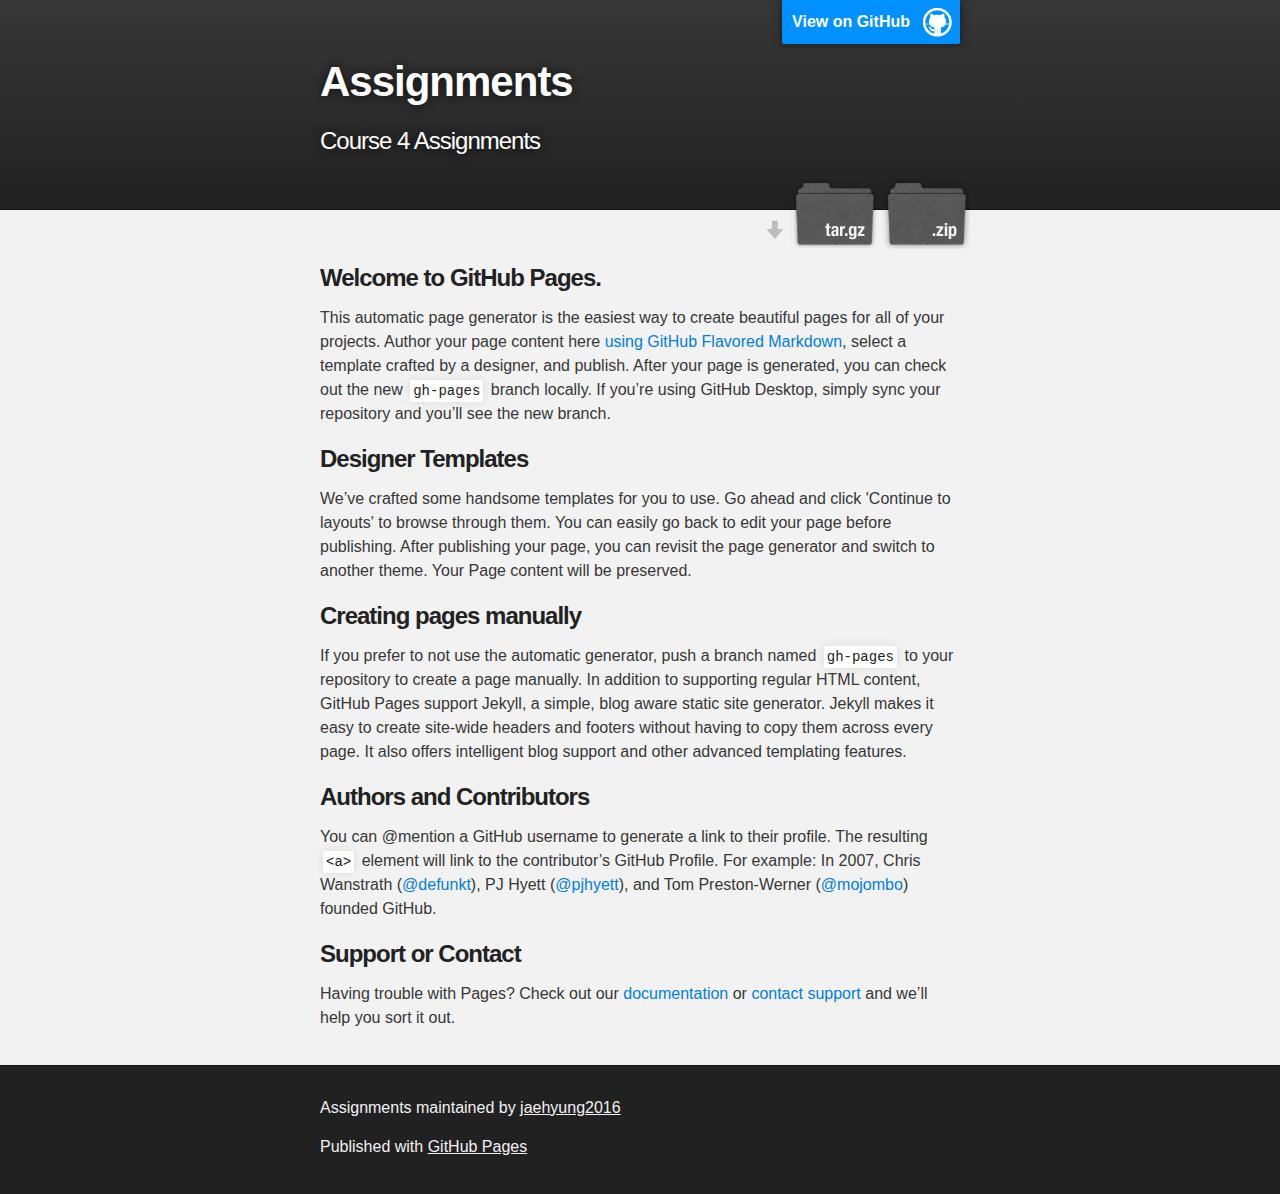
<file: index.html>
<!DOCTYPE html>
<html>

  <head>
    <meta charset='utf-8'>
    <meta http-equiv="X-UA-Compatible" content="chrome=1">
    <meta name="description" content="Assignments : Course 4 Assignments">

    <link rel="stylesheet" type="text/css" media="screen" href="stylesheets/stylesheet.css">

    <title>Assignments</title>
  </head>

  <body>

    <!-- HEADER -->
    <div id="header_wrap" class="outer">
        <header class="inner">
          <a id="forkme_banner" href="https://github.com/jaehyung2016/assignments">View on GitHub</a>

          <h1 id="project_title">Assignments</h1>
          <h2 id="project_tagline">Course 4 Assignments</h2>

            <section id="downloads">
              <a class="zip_download_link" href="https://github.com/jaehyung2016/assignments/zipball/master">Download this project as a .zip file</a>
              <a class="tar_download_link" href="https://github.com/jaehyung2016/assignments/tarball/master">Download this project as a tar.gz file</a>
            </section>
        </header>
    </div>

    <!-- MAIN CONTENT -->
    <div id="main_content_wrap" class="outer">
      <section id="main_content" class="inner">
        <h3>
<a id="welcome-to-github-pages" class="anchor" href="#welcome-to-github-pages" aria-hidden="true"><span aria-hidden="true" class="octicon octicon-link"></span></a>Welcome to GitHub Pages.</h3>

<p>This automatic page generator is the easiest way to create beautiful pages for all of your projects. Author your page content here <a href="https://guides.github.com/features/mastering-markdown/">using GitHub Flavored Markdown</a>, select a template crafted by a designer, and publish. After your page is generated, you can check out the new <code>gh-pages</code> branch locally. If you’re using GitHub Desktop, simply sync your repository and you’ll see the new branch.</p>

<h3>
<a id="designer-templates" class="anchor" href="#designer-templates" aria-hidden="true"><span aria-hidden="true" class="octicon octicon-link"></span></a>Designer Templates</h3>

<p>We’ve crafted some handsome templates for you to use. Go ahead and click 'Continue to layouts' to browse through them. You can easily go back to edit your page before publishing. After publishing your page, you can revisit the page generator and switch to another theme. Your Page content will be preserved.</p>

<h3>
<a id="creating-pages-manually" class="anchor" href="#creating-pages-manually" aria-hidden="true"><span aria-hidden="true" class="octicon octicon-link"></span></a>Creating pages manually</h3>

<p>If you prefer to not use the automatic generator, push a branch named <code>gh-pages</code> to your repository to create a page manually. In addition to supporting regular HTML content, GitHub Pages support Jekyll, a simple, blog aware static site generator. Jekyll makes it easy to create site-wide headers and footers without having to copy them across every page. It also offers intelligent blog support and other advanced templating features.</p>

<h3>
<a id="authors-and-contributors" class="anchor" href="#authors-and-contributors" aria-hidden="true"><span aria-hidden="true" class="octicon octicon-link"></span></a>Authors and Contributors</h3>

<p>You can @mention a GitHub username to generate a link to their profile. The resulting <code>&lt;a&gt;</code> element will link to the contributor’s GitHub Profile. For example: In 2007, Chris Wanstrath (<a href="https://github.com/defunkt" class="user-mention">@defunkt</a>), PJ Hyett (<a href="https://github.com/pjhyett" class="user-mention">@pjhyett</a>), and Tom Preston-Werner (<a href="https://github.com/mojombo" class="user-mention">@mojombo</a>) founded GitHub.</p>

<h3>
<a id="support-or-contact" class="anchor" href="#support-or-contact" aria-hidden="true"><span aria-hidden="true" class="octicon octicon-link"></span></a>Support or Contact</h3>

<p>Having trouble with Pages? Check out our <a href="https://help.github.com/pages">documentation</a> or <a href="https://github.com/contact">contact support</a> and we’ll help you sort it out.</p>
      </section>
    </div>

    <!-- FOOTER  -->
    <div id="footer_wrap" class="outer">
      <footer class="inner">
        <p class="copyright">Assignments maintained by <a href="https://github.com/jaehyung2016">jaehyung2016</a></p>
        <p>Published with <a href="https://pages.github.com">GitHub Pages</a></p>
      </footer>
    </div>

    

  </body>
</html>
</file>
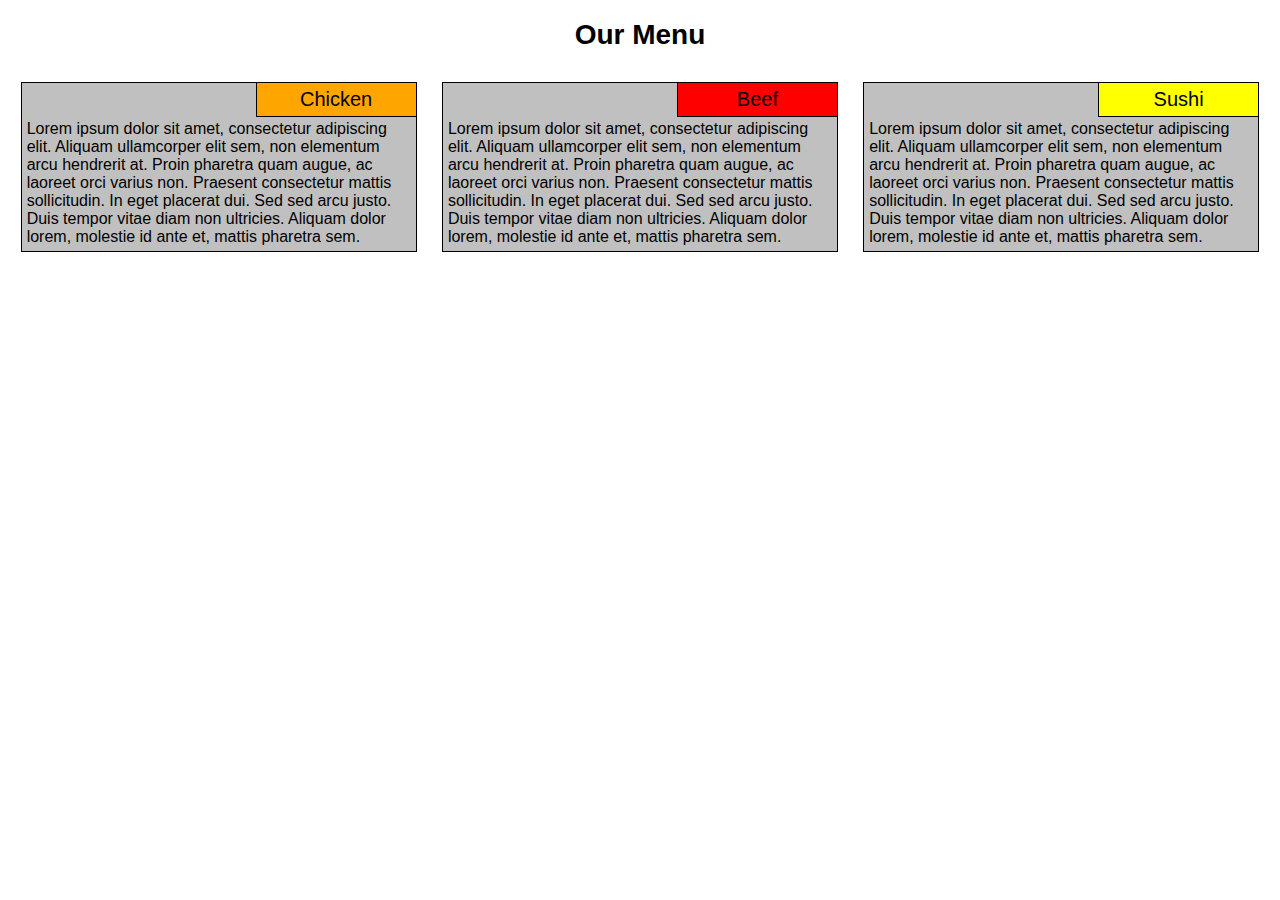
<file: module2-solution/index.html>
<!doctype html>
<html>
<head>
<title>Module 2 Assignment</title>
<meta name="viewport" content="width=device-width, initial-scale=1">
<link rel="stylesheet" href="css/style.css"></link>
</head>
<body>
<h1>Our Menu</h1>
<section id="chicken">
  <div class="title" id="chicken_title">
    Chicken
  </div>
  <div class="description">
Lorem ipsum dolor sit amet, consectetur adipiscing elit. Aliquam ullamcorper elit sem, non elementum arcu hendrerit at. Proin pharetra quam augue, ac laoreet orci varius non. Praesent consectetur mattis sollicitudin. In eget placerat dui. Sed sed arcu justo. Duis tempor vitae diam non ultricies. Aliquam dolor lorem, molestie id ante et, mattis pharetra sem.
  </div>
</section>
<section id="beef">
  <div class="title" id="beef_title">
    Beef
  </div>
  <div class="description">
Lorem ipsum dolor sit amet, consectetur adipiscing elit. Aliquam ullamcorper elit sem, non elementum arcu hendrerit at. Proin pharetra quam augue, ac laoreet orci varius non. Praesent consectetur mattis sollicitudin. In eget placerat dui. Sed sed arcu justo. Duis tempor vitae diam non ultricies. Aliquam dolor lorem, molestie id ante et, mattis pharetra sem.
  </div>
</section>
<section id="sushi">
  <div class="title" id="sushi_title">
    Sushi
  </div>
  <div class="description">
Lorem ipsum dolor sit amet, consectetur adipiscing elit. Aliquam ullamcorper elit sem, non elementum arcu hendrerit at. Proin pharetra quam augue, ac laoreet orci varius non. Praesent consectetur mattis sollicitudin. In eget placerat dui. Sed sed arcu justo. Duis tempor vitae diam non ultricies. Aliquam dolor lorem, molestie id ante et, mattis pharetra sem.
  </div>
</section>
</body>
</html>
</file>
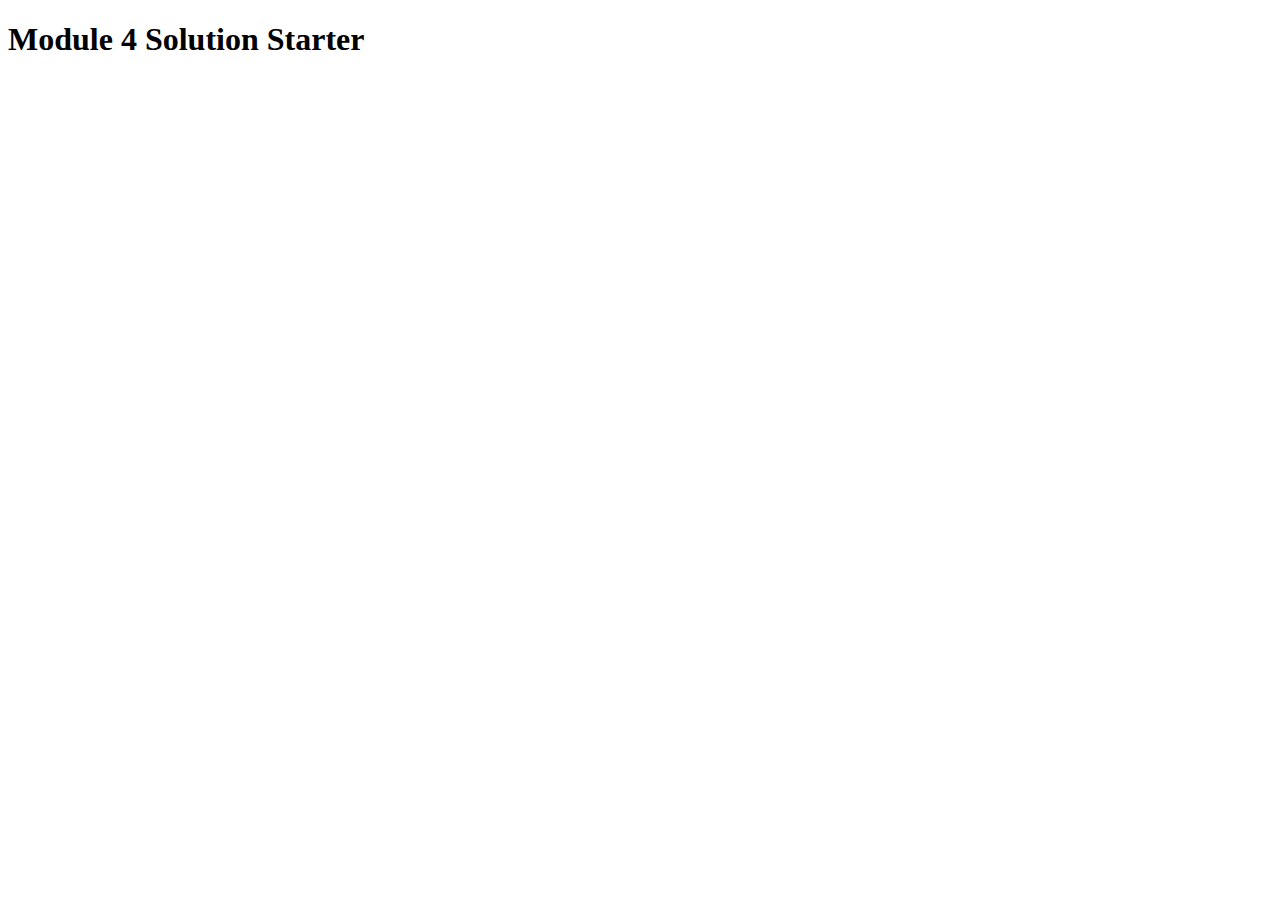
<file: module4-solution/index.html>
<!DOCTYPE html>
<html>
<head>
  <meta charset="utf-8">
  <title>Module 4 Solution Starter</title>
  <script>
    var names = []; // DO NOT REMOVE
  </script>
  <script src="SpeakHello.js"></script>
  <script src="SpeakGoodBye.js"></script>
  <script src="script.js"></script>
</head>
<body>
  <h1>Module 4 Solution Starter</h1>
</body>
</html>
</file>
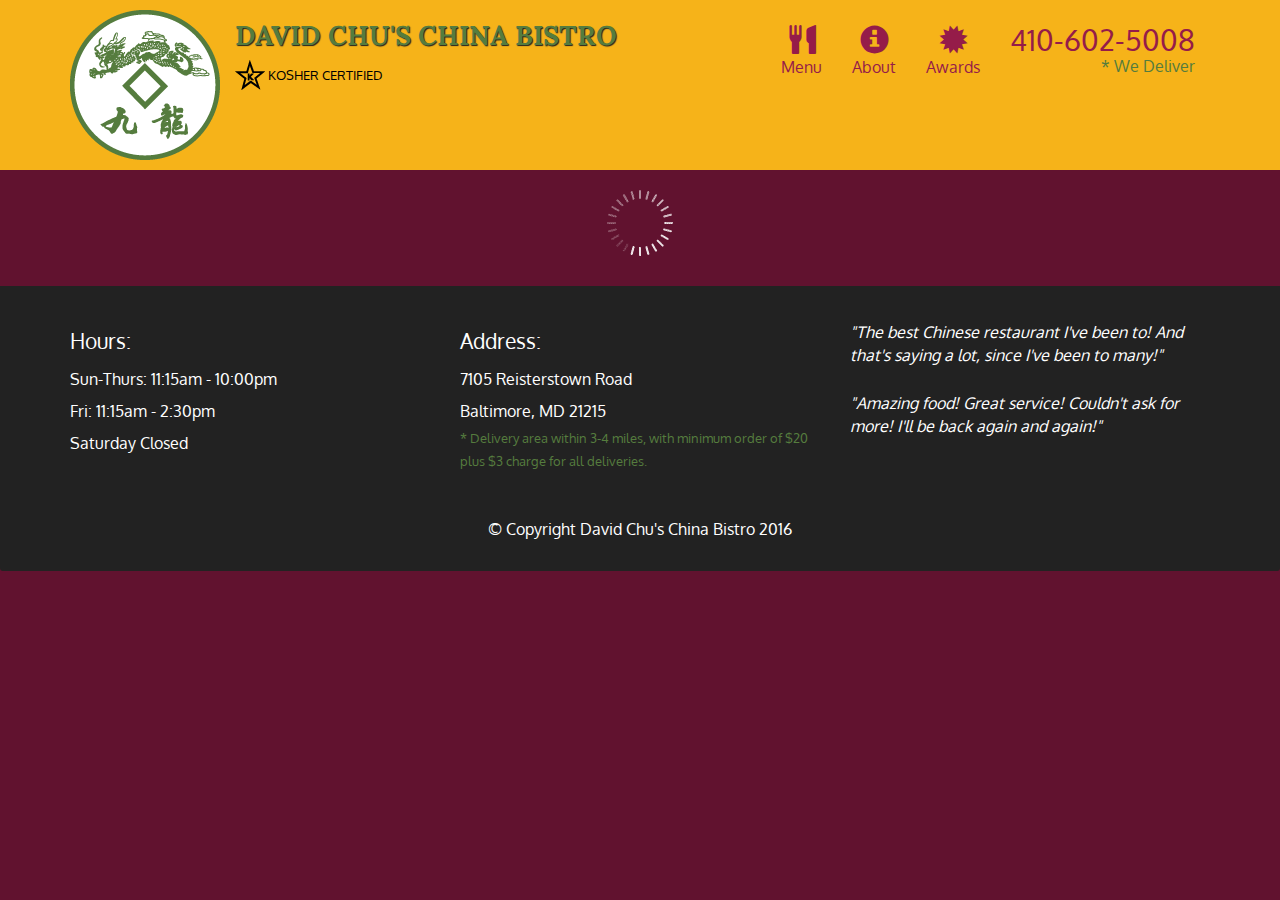
<file: module5-solution/index.html>
<!doctype html>
<html lang="en">
  <head>
    <meta charset="utf-8">
    <meta http-equiv="X-UA-Compatible" content="IE=edge">
    <meta name="viewport" content="width=device-width, initial-scale=1">
    <title>David Chu's China Bistro</title>
    <link rel="stylesheet" href="css/bootstrap.min.css">
    <link rel="stylesheet" href="css/styles.css">
    <link href='https://fonts.googleapis.com/css?family=Oxygen:400,300,700' rel='stylesheet' type='text/css'>
    <link href='https://fonts.googleapis.com/css?family=Lora' rel='stylesheet' type='text/css'>
  </head>
<body>
  <header>
    <nav id="header-nav" class="navbar navbar-default">
      <div class="container">
        <div class="navbar-header">
          <a href="index.html" class="pull-left visible-md visible-lg">
            <div id="logo-img" alt="Logo image"></div>
          </a>

          <div class="navbar-brand">
            <a href="index.html"><h1>David Chu's China Bistro</h1></a>
            <p>
              <img src="images/star-k-logo.png" alt="Kosher certification">
              <span>Kosher Certified</span>
            </p>
          </div>

          <button id="navbarToggle" type="button" class="navbar-toggle collapsed" data-toggle="collapse" data-target="#collapsable-nav" aria-expanded="false">
            <span class="sr-only">Toggle navigation</span>
            <span class="icon-bar"></span>
            <span class="icon-bar"></span>
            <span class="icon-bar"></span>
          </button>
        </div>
        
        <div id="collapsable-nav" class="collapse navbar-collapse">
           <ul id="nav-list" class="nav navbar-nav navbar-right">
            <li id="navHomeButton" class="visible-xs active">
              <a href="index.html">
                <span class="glyphicon glyphicon-home"></span> Home</a>
            </li>
            <li id="navMenuButton">
              <a href="#" onclick="$dc.loadMenuCategories();">
                <span class="glyphicon glyphicon-cutlery"></span><br class="hidden-xs"> Menu</a>
            </li>
            <li>
              <a href="#">
                <span class="glyphicon glyphicon-info-sign"></span><br class="hidden-xs"> About</a>
            </li>
            <li>
              <a href="#">
                <span class="glyphicon glyphicon-certificate"></span><br class="hidden-xs"> Awards</a>
            </li>
            <li id="phone" class="hidden-xs">
              <a href="tel:410-602-5008">
                <span>410-602-5008</span></a><div>* We Deliver</div>
            </li>
          </ul><!-- #nav-list -->
        </div><!-- .collapse .navbar-collapse -->
      </div><!-- .container -->
    </nav><!-- #header-nav -->
  </header>

  <div id="call-btn" class="visible-xs">
    <a class="btn" href="tel:410-602-5008">
    <span class="glyphicon glyphicon-earphone"></span>
    410-602-5008
    </a>
  </div>
  <div id="xs-deliver" class="text-center visible-xs">* We Deliver</div>

  <div id="main-content" class="container"></div>

  <footer class="panel-footer">
    <div class="container">
      <div class="row">
        <section id="hours" class="col-sm-4">
          <span>Hours:</span><br>
          Sun-Thurs: 11:15am - 10:00pm<br>
          Fri: 11:15am - 2:30pm<br>
          Saturday Closed
          <hr class="visible-xs">
        </section>
        <section id="address" class="col-sm-4">
          <span>Address:</span><br>
          7105 Reisterstown Road<br>
          Baltimore, MD 21215
          <p>* Delivery area within 3-4 miles, with minimum order of $20 plus $3 charge for all deliveries.</p>
          <hr class="visible-xs">
        </section>
        <section id="testimonials" class="col-sm-4">
          <p>"The best Chinese restaurant I've been to! And that's saying a lot, since I've been to many!"</p>
          <p>"Amazing food! Great service! Couldn't ask for more! I'll be back again and again!"</p>
        </section>
      </div>
      <div class="text-center">&copy; Copyright David Chu's China Bistro 2016</div>
    </div>
  </footer>

  <!-- jQuery (Bootstrap JS plugins depend on it) -->
  <script src="js/jquery-2.1.4.min.js"></script>
  <script src="js/bootstrap.min.js"></script>
  <script src="js/ajax-utils.js"></script>
  <script src="js/script.js"></script>
</body>
</html>
</file>
<file: stylesheets/stylesheet.css>
/*******************************************************************************
Slate Theme for GitHub Pages
by Jason Costello, @jsncostello
*******************************************************************************/

@import url(github-light.css);

/*******************************************************************************
MeyerWeb Reset
*******************************************************************************/

html, body, div, span, applet, object, iframe,
h1, h2, h3, h4, h5, h6, p, blockquote, pre,
a, abbr, acronym, address, big, cite, code,
del, dfn, em, img, ins, kbd, q, s, samp,
small, strike, strong, sub, sup, tt, var,
b, u, i, center,
dl, dt, dd, ol, ul, li,
fieldset, form, label, legend,
table, caption, tbody, tfoot, thead, tr, th, td,
article, aside, canvas, details, embed,
figure, figcaption, footer, header, hgroup,
menu, nav, output, ruby, section, summary,
time, mark, audio, video {
  margin: 0;
  padding: 0;
  border: 0;
  font: inherit;
  vertical-align: baseline;
}

/* HTML5 display-role reset for older browsers */
article, aside, details, figcaption, figure,
footer, header, hgroup, menu, nav, section {
  display: block;
}

ol, ul {
  list-style: none;
}

table {
  border-collapse: collapse;
  border-spacing: 0;
}

/*******************************************************************************
Theme Styles
*******************************************************************************/

body {
  box-sizing: border-box;
  color:#373737;
  background: #212121;
  font-size: 16px;
  font-family: 'Myriad Pro', Calibri, Helvetica, Arial, sans-serif;
  line-height: 1.5;
  -webkit-font-smoothing: antialiased;
}

h1, h2, h3, h4, h5, h6 {
  margin: 10px 0;
  font-weight: 700;
  color:#222222;
  font-family: 'Lucida Grande', 'Calibri', Helvetica, Arial, sans-serif;
  letter-spacing: -1px;
}

h1 {
  font-size: 36px;
  font-weight: 700;
}

h2 {
  padding-bottom: 10px;
  font-size: 32px;
  background: url('../images/bg_hr.png') repeat-x bottom;
}

h3 {
  font-size: 24px;
}

h4 {
  font-size: 21px;
}

h5 {
  font-size: 18px;
}

h6 {
  font-size: 16px;
}

p {
  margin: 10px 0 15px 0;
}

footer p {
  color: #f2f2f2;
}

a {
  text-decoration: none;
  color: #007edf;
  text-shadow: none;

  transition: color 0.5s ease;
  transition: text-shadow 0.5s ease;
  -webkit-transition: color 0.5s ease;
  -webkit-transition: text-shadow 0.5s ease;
  -moz-transition: color 0.5s ease;
  -moz-transition: text-shadow 0.5s ease;
  -o-transition: color 0.5s ease;
  -o-transition: text-shadow 0.5s ease;
  -ms-transition: color 0.5s ease;
  -ms-transition: text-shadow 0.5s ease;
}

a:hover, a:focus {text-decoration: underline;}

footer a {
  color: #F2F2F2;
  text-decoration: underline;
}

em {
  font-style: italic;
}

strong {
  font-weight: bold;
}

img {
  position: relative;
  margin: 0 auto;
  max-width: 739px;
  padding: 5px;
  margin: 10px 0 10px 0;
  border: 1px solid #ebebeb;

  box-shadow: 0 0 5px #ebebeb;
  -webkit-box-shadow: 0 0 5px #ebebeb;
  -moz-box-shadow: 0 0 5px #ebebeb;
  -o-box-shadow: 0 0 5px #ebebeb;
  -ms-box-shadow: 0 0 5px #ebebeb;
}

p img {
  display: inline;
  margin: 0;
  padding: 0;
  vertical-align: middle;
  text-align: center;
  border: none;
}

pre, code {
  width: 100%;
  color: #222;
  background-color: #fff;

  font-family: Monaco, "Bitstream Vera Sans Mono", "Lucida Console", Terminal, monospace;
  font-size: 14px;

  border-radius: 2px;
  -moz-border-radius: 2px;
  -webkit-border-radius: 2px;
}

pre {
  width: 100%;
  padding: 10px;
  box-shadow: 0 0 10px rgba(0,0,0,.1);
  overflow: auto;
}

code {
  padding: 3px;
  margin: 0 3px;
  box-shadow: 0 0 10px rgba(0,0,0,.1);
}

pre code {
  display: block;
  box-shadow: none;
}

blockquote {
  color: #666;
  margin-bottom: 20px;
  padding: 0 0 0 20px;
  border-left: 3px solid #bbb;
}


ul, ol, dl {
  margin-bottom: 15px
}

ul {
  list-style-position: inside;
  list-style: disc;
  padding-left: 20px;
}

ol {
  list-style-position: inside;
  list-style: decimal;
  padding-left: 20px;
}

dl dt {
  font-weight: bold;
}

dl dd {
  padding-left: 20px;
  font-style: italic;
}

dl p {
  padding-left: 20px;
  font-style: italic;
}

hr {
  height: 1px;
  margin-bottom: 5px;
  border: none;
  background: url('../images/bg_hr.png') repeat-x center;
}

table {
  border: 1px solid #373737;
  margin-bottom: 20px;
  text-align: left;
 }

th {
  font-family: 'Lucida Grande', 'Helvetica Neue', Helvetica, Arial, sans-serif;
  padding: 10px;
  background: #373737;
  color: #fff;
 }

td {
  padding: 10px;
  border: 1px solid #373737;
 }

form {
  background: #f2f2f2;
  padding: 20px;
}

/*******************************************************************************
Full-Width Styles
*******************************************************************************/

.outer {
  width: 100%;
}

.inner {
  position: relative;
  max-width: 640px;
  padding: 20px 10px;
  margin: 0 auto;
}

#forkme_banner {
  display: block;
  position: absolute;
  top:0;
  right: 10px;
  z-index: 10;
  padding: 10px 50px 10px 10px;
  color: #fff;
  background: url('../images/blacktocat.png') #0090ff no-repeat 95% 50%;
  font-weight: 700;
  box-shadow: 0 0 10px rgba(0,0,0,.5);
  border-bottom-left-radius: 2px;
  border-bottom-right-radius: 2px;
}

#header_wrap {
  background: #212121;
  background: -moz-linear-gradient(top, #373737, #212121);
  background: -webkit-linear-gradient(top, #373737, #212121);
  background: -ms-linear-gradient(top, #373737, #212121);
  background: -o-linear-gradient(top, #373737, #212121);
  background: linear-gradient(top, #373737, #212121);
}

#header_wrap .inner {
  padding: 50px 10px 30px 10px;
}

#project_title {
  margin: 0;
  color: #fff;
  font-size: 42px;
  font-weight: 700;
  text-shadow: #111 0px 0px 10px;
}

#project_tagline {
  color: #fff;
  font-size: 24px;
  font-weight: 300;
  background: none;
  text-shadow: #111 0px 0px 10px;
}

#downloads {
  position: absolute;
  width: 210px;
  z-index: 10;
  bottom: -40px;
  right: 0;
  height: 70px;
  background: url('../images/icon_download.png') no-repeat 0% 90%;
}

.zip_download_link {
  display: block;
  float: right;
  width: 90px;
  height:70px;
  text-indent: -5000px;
  overflow: hidden;
  background: url(../images/sprite_download.png) no-repeat bottom left;
}

.tar_download_link {
  display: block;
  float: right;
  width: 90px;
  height:70px;
  text-indent: -5000px;
  overflow: hidden;
  background: url(../images/sprite_download.png) no-repeat bottom right;
  margin-left: 10px;
}

.zip_download_link:hover {
  background: url(../images/sprite_download.png) no-repeat top left;
}

.tar_download_link:hover {
  background: url(../images/sprite_download.png) no-repeat top right;
}

#main_content_wrap {
  background: #f2f2f2;
  border-top: 1px solid #111;
  border-bottom: 1px solid #111;
}

#main_content {
  padding-top: 40px;
}

#footer_wrap {
  background: #212121;
}



/*******************************************************************************
Small Device Styles
*******************************************************************************/

@media screen and (max-width: 480px) {
  body {
    font-size:14px;
  }

  #downloads {
    display: none;
  }

  .inner {
    min-width: 320px;
    max-width: 480px;
  }

  #project_title {
  font-size: 32px;
  }

  h1 {
    font-size: 28px;
  }

  h2 {
    font-size: 24px;
  }

  h3 {
    font-size: 21px;
  }

  h4 {
    font-size: 18px;
  }

  h5 {
    font-size: 14px;
  }

  h6 {
    font-size: 12px;
  }

  code, pre {
    min-width: 320px;
    max-width: 480px;
    font-size: 11px;
  }

}
</file>
<file: module2-solution/css/style.css>
* {
  box-sizing: border-box;
}

body {
  font-family: arial, san-serif;
}

h1 {
  text-align: center;
  font-size: 175%
}

.title {
  position: absolute;
  right: 0;
  width: 8em;
  text-align: center;
  padding: 5px;
  border-left: 1px solid;
  border-bottom: 1px solid;
  font-size: 125%
}

.description {
  margin-top: 2em;
  padding: 5px;
}

section {
   width: 31.33%;
   position: relative;
   float: left;
   margin: 1%;
   background-color: #C0C0C0;
   border: 1px solid;
}

#chicken_title {
  background-color: orange;
}

#beef_title {
  background-color: red;
}

#sushi_title {
  background-color: yellow;
}

@media (min-width: 768px) and (max-width: 991px) {
  #chicken, #beef {
    width: 48%;
  }
  #sushi {
    width: 98%;
  }
}

@media (max-width: 767px) {
  section {
    width: 98%;
  }
}
</file>
<file: module5-solution/css/styles.css>
body {
  font-size: 16px;
  color: #fff;
  background-color: #61122f;
  font-family: 'Oxygen', sans-serif;
}

/** HEADER **/
#header-nav {
  background-color: #f6b319;
  border-radius: 0;
  border: 0;
}

#logo-img {
  background: url('../images/restaurant-logo_large.png') no-repeat;
  width: 150px;
  height: 150px;
  margin: 10px 15px 10px 0;
}

.navbar-brand {
  padding-top: 25px;
}
.navbar-brand h1 { /* Restaurant name */
  font-family: 'Lora', serif;
  color: #557c3e;
  font-size: 1.5em;
  text-transform: uppercase;
  font-weight: bold;
  text-shadow: 1px 1px 1px #222;
  margin-top: 0;
  margin-bottom: 0;
  line-height: .75;
}
.navbar-brand a:hover, .navbar-brand a:focus {
  text-decoration: none;
}
.navbar-brand p { /* Kosher cert */
  color: #000;
  text-transform: uppercase;
  font-size: .7em;
  margin-top: 15px;
}
.navbar-brand p span { /* Star-K */
  vertical-align: middle;
}

#nav-list {
  margin-top: 10px;
}
#nav-list a {
  color: #951C49;
  text-align: center;
}
#nav-list a:hover {
  background: #E7E7E7;
}
#nav-list a span {
  font-size: 1.8em;
}

#phone {
  margin-top: 5px;
}
#phone a { /* Phone number */
  text-align: right;
  padding-bottom: 0;
}
#phone div { /* We Deliver */
  color: #557c3e;
  text-align: right;
  padding-right: 15px;
}

.navbar-header button.navbar-toggle, .navbar-header .icon-bar {
  border: 1px solid #61122f;
}
.navbar-header button.navbar-toggle {
  clear: both;
  margin-top: -30px;
}
/* END HEADER */

/* FOOTER */
.panel-footer {
  margin-top: 30px;
  padding-top: 35px;
  padding-bottom: 30px;
  background-color: #222;
  border-top: 0;
}
.panel-footer div.row {
  margin-bottom: 35px;
}
#hours, #address {
  line-height: 2;
}
#hours > span, #address > span {
  font-size: 1.3em;
}
#address p {
  color: #557c3e;
  font-size: .8em;
  line-height: 1.8;
}
#testimonials {
  font-style: italic;
}
#testimonials p:nth-child(2) {
  margin-top: 25px;
}
/* END FOOTER */



/* HOME PAGE */
.container .jumbotron {
  box-shadow: 0 0 50px #3F0C1F;
  border: 2px solid #3F0C1F;
}

#menu-tile, #specials-tile, #map-tile {
  height: 250px;
  width: 100%;
  margin-bottom: 15px;
  position: relative;
  border: 2px solid #3F0C1F;
  overflow: hidden;
}
#menu-tile:hover, #specials-tile:hover, #map-tile:hover {
  box-shadow: 0 1px 5px 1px #cccccc;
}
#menu-tile {
  background: url('../images/menu-tile.jpg') no-repeat;
  background-position: center;
}
#specials-tile {
  background: url('../images/specials-tile.jpg') no-repeat;
  background-position: center;
}
#menu-tile span, #specials-tile span, #map-tile span {
  position: absolute;
  bottom: 0;
  right: 0;
  width: 100%;
  text-align: center;
  font-size: 1.6em;
  text-transform: uppercase;
  background-color: #000;
  color: #fff;
  opacity: .8;
}
/* END HOME PAGE */

/* MENU CATEGORIES PAGE */
.category-tile { 
  position: relative;
  border: 2px solid #3F0C1F;
  overflow: hidden;
  width: 200px;
  height: 200px;
  margin: 0 auto 15px;
}
.category-tile span {
  position: absolute;
  bottom: 0;
  right: 0;
  width: 100%;
  text-align: center;
  font-size: 1.2em;
  text-transform: uppercase;
  background-color: #000;
  color: #fff;
  opacity: .8;
}
.category-tile:hover {
  box-shadow: 0 1px 5px 1px #cccccc;
}

#menu-categories-title + div {
  margin-bottom: 50px;
}
/* END MENU CATEGORIES PAGE */

/* SINGLE CATEGORY PAGE */
.menu-item-tile {
  margin-bottom: 25px;
}
.menu-item-tile hr {
  width: 80%;
}
.menu-item-tile .menu-item-price {
  font-size: 1.1em;
  text-align: right;
  margin-top: -15px;
  margin-right: -15px;
}
.menu-item-tile .menu-item-price span {
  font-size: .6em;
}
.menu-item-photo {
  position: relative;
  border: 2px solid #3F0C1F; 
  overflow: hidden;
  padding: 0;
  margin-right: -15px;
  margin-left: auto;
  margin-bottom: 20px;
  max-width: 250px;
}
.menu-item-photo div {
  position: absolute;
  bottom: 0;
  right: 0;
  width: 80px;
  background-color: #557c3e;
  text-align: center;
}
.menu-item-description {
  padding-right: 30px;
}
h3.menu-item-title {
  margin: 0 0 10px;
}
.menu-item-details {
  font-size: .9em;
  font-style: italic;
}
/* END SINGLE CATEGORY PAGE */


/********** Large devices only **********/
@media (min-width: 1200px) {
  .container .jumbotron {
    background: url('../images/jumbotron_1200.jpg') no-repeat;
    height: 675px;
  }
}

/********** Medium devices only **********/
@media (min-width: 992px) and (max-width: 1199px) {
  /* Header */
  #logo-img {
    background: url('../images/restaurant-logo_medium.png') no-repeat;
    width: 100px;
    height: 100px;
    margin: 5px 5px 5px 0;
  }
  /* End Header */

  /* Home Page */
  .container .jumbotron {
    background: url('../images/jumbotron_992.jpg') no-repeat;
    height: 558px;
  }
  /* End Home Page */
}

/********** Small devices only **********/
@media (min-width: 768px) and (max-width: 991px) {
  /* Home Page */
  .container .jumbotron {
    background: url('../images/jumbotron_768.jpg') no-repeat;
    height: 432px;
  }
  /* End Home Page */
}

/********** Extra small devices only **********/
@media (max-width: 767px) {
  /* Header */
  .navbar-brand {
    padding-top: 10px;
    height: 80px;
  }
  .navbar-brand h1 { /* Restaurant name */
    padding-top: 10px;
    font-size: 5vw; /* 1vw = 1% of viewport width */
  }
  .navbar-brand p { /* Kosher cert */
    font-size: .6em;
    margin-top: 12px;
  }
  .navbar-brand p img { /* Star-K */
    height: 20px;
  }

  #collapsable-nav a { /* Collapsed nav menu text */
    font-size: 1.2em;
  }
  #collapsable-nav a span { /* Collapsed nav menu glyph */
    font-size: 1em;
    margin-right: 5px;
  }

  #call-btn > a {
    font-size: 1.5em;
    display: block;
    margin: 0 20px;
    padding: 10px;
    border: 2px solid #fff;
    background-color: #f6b319;
    color: #951c49;
  }
  #xs-deliver {
    margin-top: 5px;
    font-size: .7em;
    letter-spacing: .1em;
    text-transform: uppercase;
  }
  /* End Header */

  /* Footer */
  .panel-footer section {
    margin-bottom: 30px;
    text-align: center;
  }
  .panel-footer section:nth-child(3) {
    margin-bottom: 0; /* margin already exists on the whole row */
  }
  .panel-footer section hr {
    width: 50%;
  }
  /* End Footer */

  /* Home Page */
  .container .jumbotron {
    margin-top: 30px;
    padding: 0;
  }
  #menu-tile, #specials-tile {
    width: 360px;
    margin: 0 auto 15px;
  }

  .menu-item-photo {
    margin-right: auto;
  }
  .menu-item-tile .menu-item-price {
    text-align: center;
  }
  .menu-item-description {
    text-align: center;;
  }
}


/********** Super extra small devices Only :-) (e.g., iPhone 4) **********/
@media (max-width: 479px) {
  /* Header */
  .navbar-brand h1 { /* Restaurant name */
    padding-top: 5px;
    font-size: 6vw;
  }
  /* End Header */
  
  /* Home page */
  #menu-tile, #specials-tile {
    width: 280px;
    margin: 0 auto 15px;
  }

  .col-xxs-12 {
    position: relative;
    min-height: 1px;
    padding-right: 15px;
    padding-left: 15px;
    float: left;
    width: 100%;
  }
}
</file>
